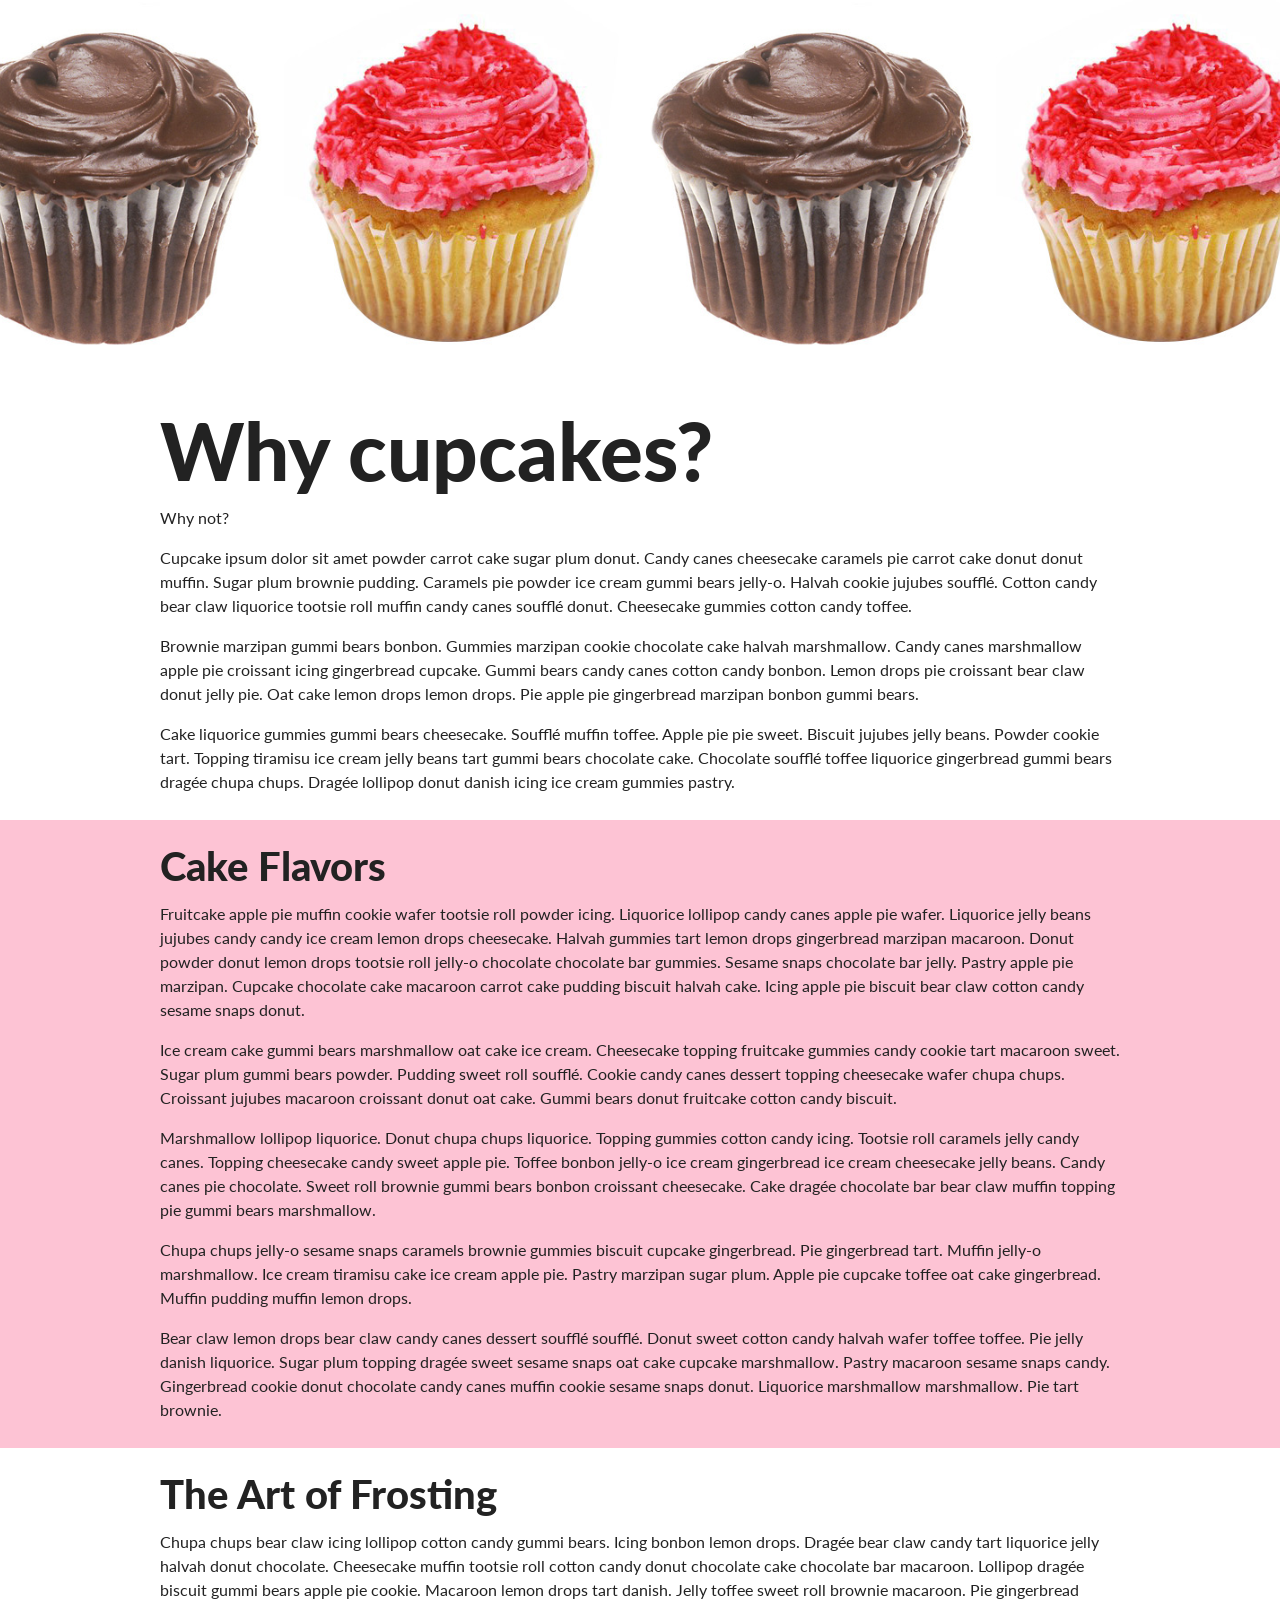
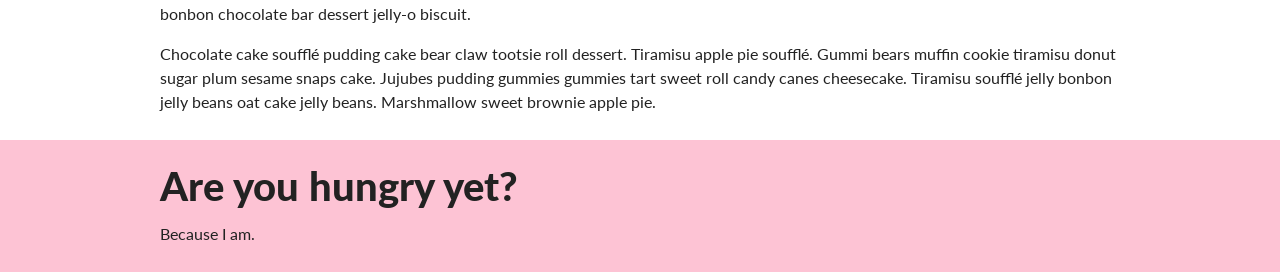
<file: The_Assignment/index.html>
<!DOCTYPE html>
<html>
	<head>
		<meta charset="utf-8"/>
		<meta name="viewport" content="width=device-width, initial-scale=1"/>
		<link rel="stylesheet" href="css/main.css"/>
		<title>Cupcakes!</title>
	</head>
	<body>
		<header role="banner"></header>
		<main id="content">
			<section>
				<div>
					<h1>Why cupcakes?</h1>
					<p>Why not?</p>
					<p>Cupcake ipsum dolor sit amet powder carrot cake sugar plum donut. Candy canes cheesecake caramels pie carrot cake donut donut muffin. Sugar plum brownie pudding. Caramels pie powder ice cream gummi bears jelly-o. Halvah cookie jujubes soufflé. Cotton candy bear claw liquorice tootsie roll muffin candy canes soufflé donut. Cheesecake gummies cotton candy toffee.</p>
					<p>Brownie marzipan gummi bears bonbon. Gummies marzipan cookie chocolate cake halvah marshmallow. Candy canes marshmallow apple pie croissant icing gingerbread cupcake. Gummi bears candy canes cotton candy bonbon. Lemon drops pie croissant bear claw donut jelly pie. Oat cake lemon drops lemon drops. Pie apple pie gingerbread marzipan bonbon gummi bears.</p>
					<p>Cake liquorice gummies gummi bears cheesecake. Soufflé muffin toffee. Apple pie pie sweet. Biscuit jujubes jelly beans. Powder cookie tart. Topping tiramisu ice cream jelly beans tart gummi bears chocolate cake. Chocolate soufflé toffee liquorice gingerbread gummi bears dragée chupa chups. Dragée lollipop donut danish icing ice cream gummies pastry.</p>
				</div>
			</section>

			<section>
				<div>
					<h2>Cake Flavors</h2>
					<p>Fruitcake apple pie muffin cookie wafer tootsie roll powder icing. Liquorice lollipop candy canes apple pie wafer. Liquorice jelly beans jujubes candy candy ice cream lemon drops cheesecake. Halvah gummies tart lemon drops gingerbread marzipan macaroon. Donut powder donut lemon drops tootsie roll jelly-o chocolate chocolate bar gummies. Sesame snaps chocolate bar jelly. Pastry apple pie marzipan. Cupcake chocolate cake macaroon carrot cake pudding biscuit halvah cake. Icing apple pie biscuit bear claw cotton candy sesame snaps donut.</p>
					<p>Ice cream cake gummi bears marshmallow oat cake ice cream. Cheesecake topping fruitcake gummies candy cookie tart macaroon sweet. Sugar plum gummi bears powder. Pudding sweet roll soufflé. Cookie candy canes dessert topping cheesecake wafer chupa chups. Croissant jujubes macaroon croissant donut oat cake. Gummi bears donut fruitcake cotton candy biscuit.</p>
					<p>Marshmallow lollipop liquorice. Donut chupa chups liquorice. Topping gummies cotton candy icing. Tootsie roll caramels jelly candy canes. Topping cheesecake candy sweet apple pie. Toffee bonbon jelly-o ice cream gingerbread ice cream cheesecake jelly beans. Candy canes pie chocolate. Sweet roll brownie gummi bears bonbon croissant cheesecake. Cake dragée chocolate bar bear claw muffin topping pie gummi bears marshmallow.</p>
					<p>Chupa chups jelly-o sesame snaps caramels brownie gummies biscuit cupcake gingerbread. Pie gingerbread tart. Muffin jelly-o marshmallow. Ice cream tiramisu cake ice cream apple pie. Pastry marzipan sugar plum. Apple pie cupcake toffee oat cake gingerbread. Muffin pudding muffin lemon drops.</p>
					<p>Bear claw lemon drops bear claw candy canes dessert soufflé soufflé. Donut sweet cotton candy halvah wafer toffee toffee. Pie jelly danish liquorice. Sugar plum topping dragée sweet sesame snaps oat cake cupcake marshmallow. Pastry macaroon sesame snaps candy. Gingerbread cookie donut chocolate candy canes muffin cookie sesame snaps donut. Liquorice marshmallow marshmallow. Pie tart brownie.</p>
				</div>
			</section>

			<section>
				<div>
					<h2>The Art of Frosting</h2>
					<p>Chupa chups bear claw icing lollipop cotton candy gummi bears. Icing bonbon lemon drops. Dragée bear claw candy tart liquorice jelly halvah donut chocolate. Cheesecake muffin tootsie roll cotton candy donut chocolate cake chocolate bar macaroon. Lollipop dragée biscuit gummi bears apple pie cookie. Macaroon lemon drops tart danish. Jelly toffee sweet roll brownie macaroon. Pie gingerbread bonbon chocolate bar dessert jelly-o biscuit.</p>
					<p>Chocolate cake soufflé pudding cake bear claw tootsie roll dessert. Tiramisu apple pie soufflé. Gummi bears muffin cookie tiramisu donut sugar plum sesame snaps cake. Jujubes pudding gummies gummies tart sweet roll candy canes cheesecake. Tiramisu soufflé jelly bonbon jelly beans oat cake jelly beans. Marshmallow sweet brownie apple pie.</p>
				</div>
			</section>

			<section>
				<div>
					<h2>Are you hungry yet?</h2>
					<p>Because I am.</p>
				</div>
			</section>
		</main>
	</body>
</html>
</file>
<file: The_Assignment/css/main.css>
@import url(http://fonts.googleapis.com/css?family=Lato:300,400,900);
/** colors **/
/** breakpoints **/
body {
  color: #222;
  font: 1rem/1.5em 'Lato', sans-serif;
  margin: 0;
  padding: 0; }

header {
  background: url("../img/cupcakes.jpg") repeat-x center/auto 100%;
  height: 15%;
  padding-bottom: 30%; }

section {
  overflow: hidden; }
  section:nth-child(even) {
    background: rgba(251, 136, 170, 0.5); }
  section > div {
    box-sizing: border-box;
    margin: 0 auto;
    max-width: 1000px;
    padding: 10px 20px; }

h1, h2 {
  font-weight: 900;
  line-height: 1;
  margin: 1rem 0; }

h1 {
  font-size: 3.5em; }
  @media (min-width: 600px) {
    h1 {
      font-size: 5em; } }

h2 {
  font-size: 2.5em; }

/*# sourceMappingURL=main.css.map */
</file>
